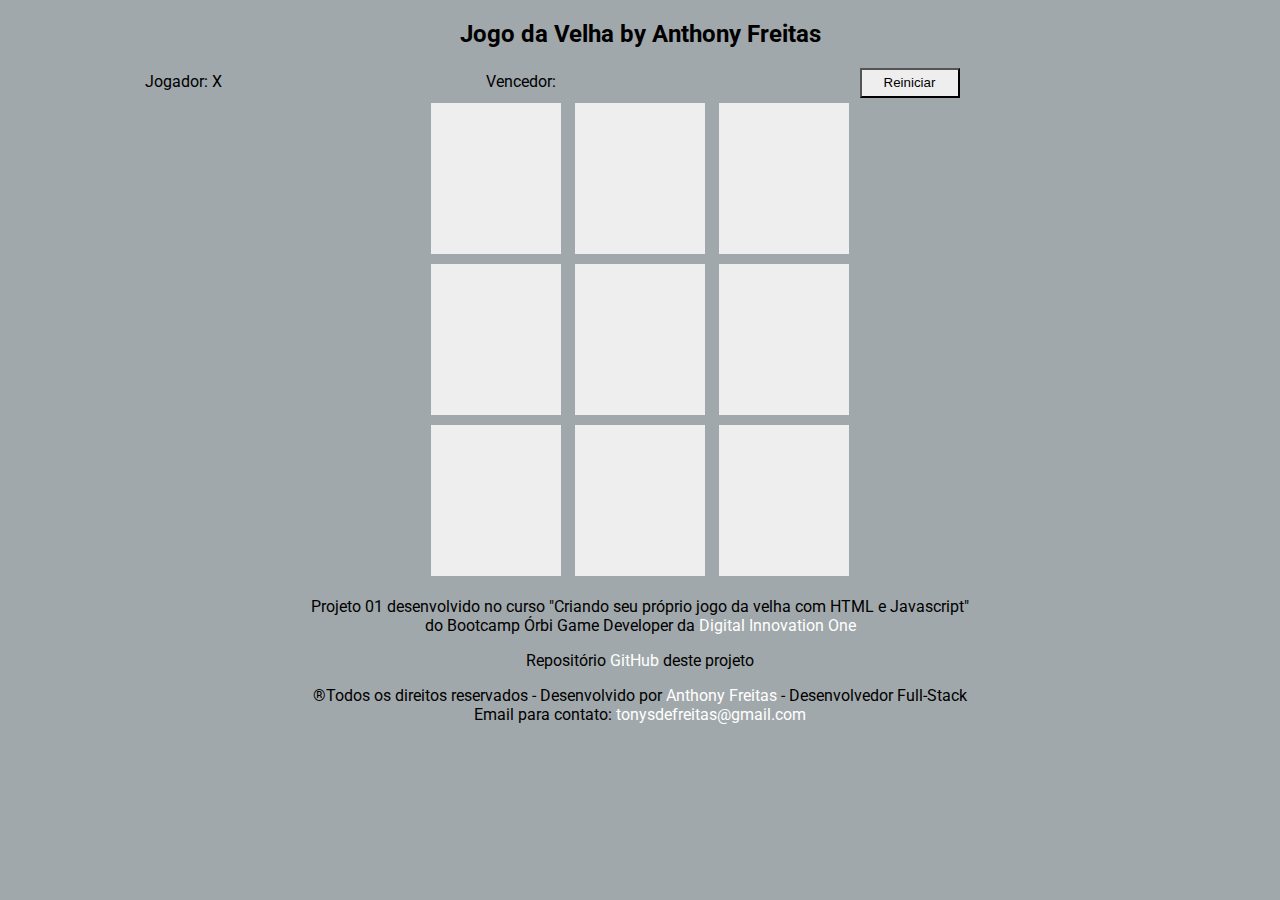
<file: Desafios de Projeto/01_JogoDaVelha/index.html>
<!DOCTYPE html>
<html lang="pt-br">
<head>
    <meta charset="UTF-8">
    <title>Jogo da Velha</title>

    <link rel="stylesheet" href="./assets/css/style.css">

</head>
<body>

    <h2>Jogo da Velha by Anthony Freitas</h2>
	<span class="gamer">
        <label>&nbsp&nbsp&nbsp&nbsp&nbsp&nbspJogador: </label><label id="gamer-selected"></label>
		
	<span class="winner">	
		<label>&nbsp&nbsp&nbsp&nbsp&nbsp&nbsp&nbsp&nbsp&nbsp&nbsp&nbsp&nbsp&nbsp&nbsp&nbsp&nbsp&nbsp&nbsp&nbsp&nbspVencedor: </label><label id="winner-selected"></label></div>
		<button onclick="restart()">Reiniciar</button>
	</div>

    <div>
        <div id="1" class="square" onclick="chooseSquare(this.id)">-</div>
        <div id="2" class="square" onclick="chooseSquare(this.id)">-</div>
        <div id="3" class="square" onclick="chooseSquare(this.id)">-</div>
    </div>

    <div>
        <div id="4" class="square" onclick="chooseSquare(this.id)">-</div>
        <div id="5" class="square" onclick="chooseSquare(this.id)">-</div>
        <div id="6" class="square" onclick="chooseSquare(this.id)">-</div>
    </div>

    <div>
        <div id="7" class="square" onclick="chooseSquare(this.id)">-</div>
        <div id="8" class="square" onclick="chooseSquare(this.id)">-</div>
        <div id="9" class="square" onclick="chooseSquare(this.id)">-</div>
    </div>
</body>

<script src="./assets/js/JogoDaVelha.js"></script>

<footer>
        <p>Projeto 01 desenvolvido no curso "Criando seu próprio jogo da velha com HTML e Javascript"<br>do Bootcamp Órbi Game Developer da <a href="https://digitalinnovation.one/" target="_blank" rel="noopener noreferrer">Digital Innovation One</a></p>
        <p>Repositório <a href="https://github.com/sammyfreitas/DIO_Orbi_WebGamesDev" target="_blank" rel="noopener noreferrer">GitHub</a> deste projeto</p>
        <p>&#174Todos os direitos reservados - Desenvolvido por <a href="https://sammyfreitas.github.io/portfolioSite/" target="_blank">Anthony Freitas</a> - Desenvolvedor Full-Stack
		<br>Email para contato: <a href="mailto:tonysdefreitas@gmail.com?subject=Fale Conosco ">tonysdefreitas@gmail.com</a>
</footer>
</html>
</file>
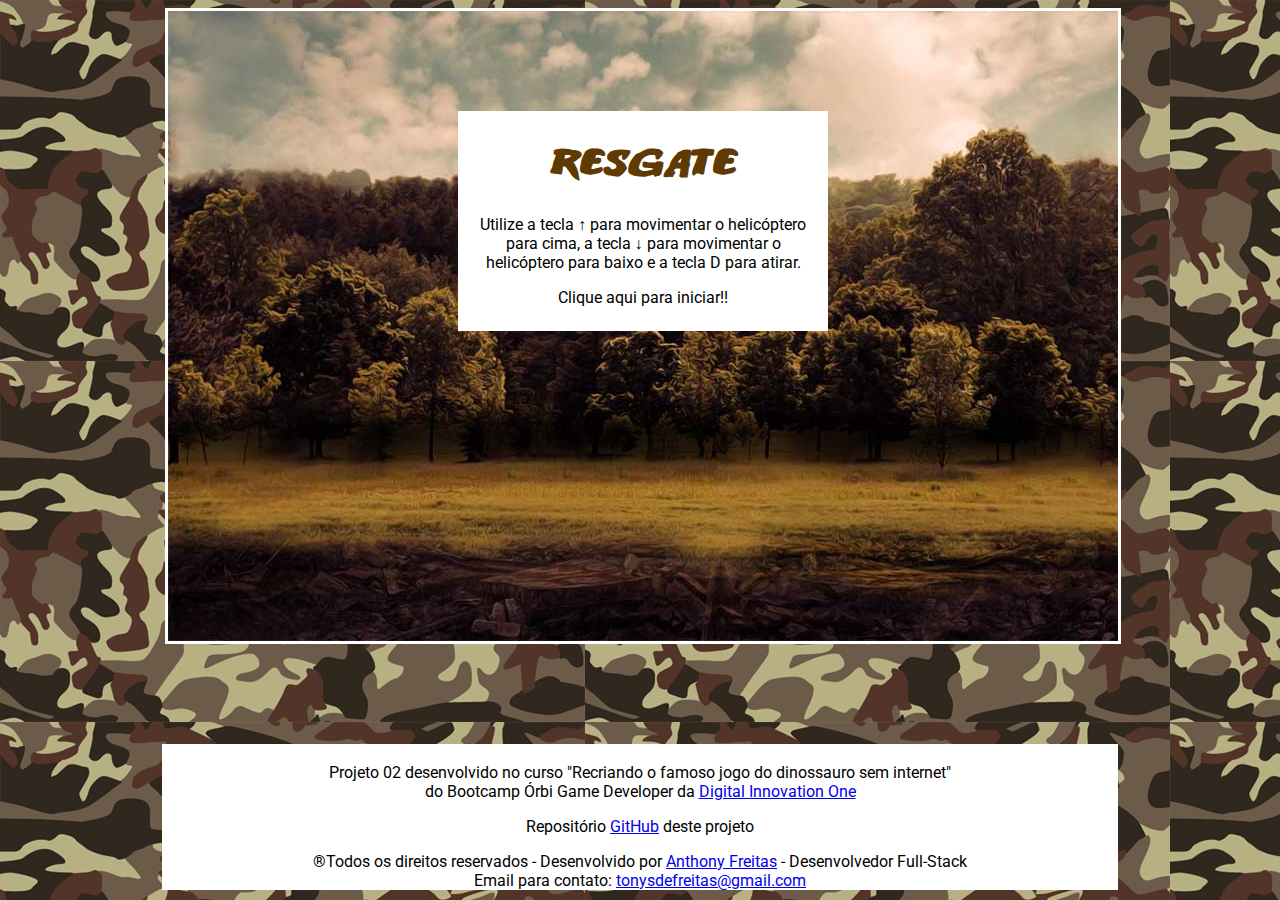
<file: Desafios de Projeto/02_PrimeiroJogoDeNaves/index.html>
<!DOCTYPE html>
<html lang="pt-br">
<head>
    <meta charset="UTF-8">
    <title>Game de Resgate</title>

    <link href="./src/styles/main.css" rel="stylesheet" type="text/css">
</head>
<body>
    <div id="container">
        <div id="fundoGame">
            <div id="inicio" onclick="start()">
                <h1> Resgate </h1>
                <p>Utilize a tecla ↑ para movimentar o helicóptero para cima, a tecla ↓ para movimentar o helicóptero para baixo e a tecla D para atirar.</p>
                <p> Clique aqui para iniciar!! </p>
            </div>
        </div>
    </div>

    <!-- Sons do jogo ! -->
    <audio src="./src/assets/audios/som.mp3" preload="auto" id="somDisparo"></audio>
    <audio src="./src/assets/audios/explosao.mp3" preload="auto" id="somExplosao"></audio>
    <audio src="./src/assets/audios/musica_fundo.mp3" preload="auto" id="musica"></audio>
    <audio src="./src/assets/audios/gameover.mp3" preload="auto" id="somGameover"></audio>
    <audio src="./src/assets/audios/perdido.mp3" preload="auto" id="somPerdido"></audio>	
    <audio src="./src/assets/audios/resgate.mp3" preload="auto" id="somResgate"></audio>

    <script type="text/javascript" src="./src/js/jquery-1.11.1.min.js"></script>
    <script type="text/javascript" src="./src/scripts/main.js"></script>
    <script type="text/javascript" src="./src/js/jquery-collision.min.js"></script>
</body>
<footer>
        <p>Projeto 02 desenvolvido no curso "Recriando o famoso jogo do dinossauro sem internet"<br>do Bootcamp Órbi Game Developer da <a href="https://digitalinnovation.one/" target="_blank" rel="noopener noreferrer">Digital Innovation One</a></p>
        <p>Repositório <a href="https://github.com/sammyfreitas/DIO_Orbi_WebGamesDev" target="_blank" rel="noopener noreferrer">GitHub</a> deste projeto</p>
        <p>&#174Todos os direitos reservados - Desenvolvido por <a href="https://sammyfreitas.github.io/portfolioSite/" target="_blank">Anthony Freitas</a> - Desenvolvedor Full-Stack<br>Email para contato: <a href="mailto:tonysdefreitas@gmail.com?subject=Fale Conosco ">tonysdefreitas@gmail.com</a>
</footer>
</html>
</file>
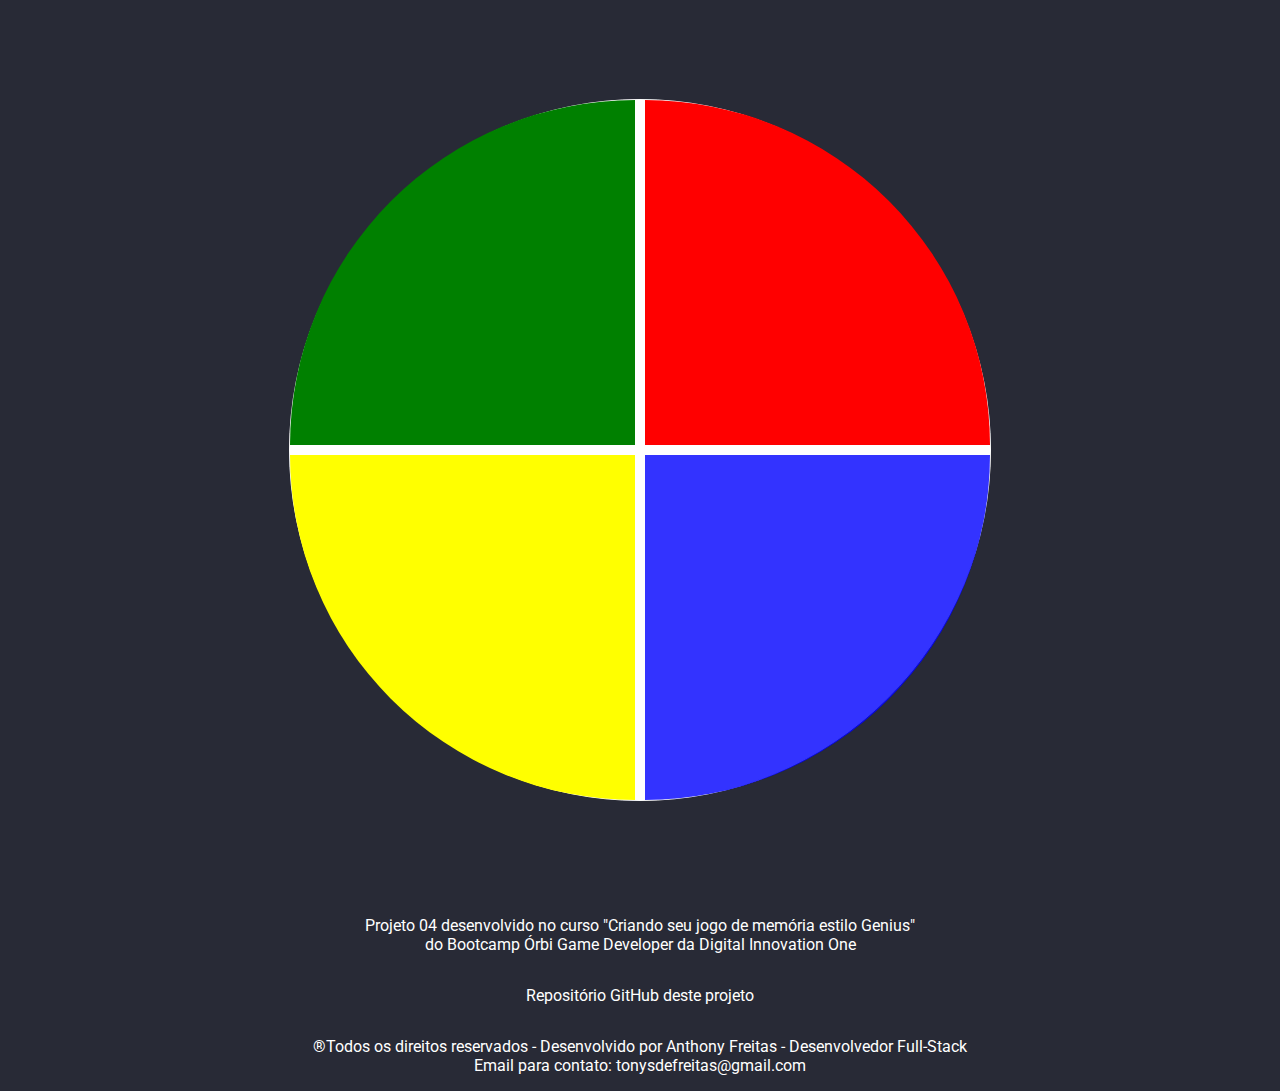
<file: Desafios de Projeto/04_Genius/index.html>
<!DOCTYPE html>
<html lang="pt-br">
<head>
    <meta charset="UTF-8">
    <title>Jogo Memória - Genius</title>

    <link rel="stylesheet" href="./src/styles/style.css">
</head>
<body>
    <div class="main-game">
        <div class="genius">
            <div class="blue"></div>
            <div class="yellow"></div>
            <div class="red"></div>
            <div class="green"></div>
        </div>
    </div>

    <script type="text/javascript" src="./src/scripts/script.js"></script>

        <footer>
        <p>Projeto 04 desenvolvido no curso "Criando seu jogo de memória estilo Genius"<br>do Bootcamp Órbi Game Developer da <a href="https://digitalinnovation.one/" target="_blank" rel="noopener noreferrer">Digital Innovation One</a></p>
        <p>Repositório <a href="https://github.com/sammyfreitas/DIO_Orbi_WebGamesDev" target="_blank" rel="noopener noreferrer">GitHub</a> deste projeto</p>
        <p>&#174Todos os direitos reservados - Desenvolvido por <a href="https://sammyfreitas.github.io/portfolioSite/" target="_blank">Anthony Freitas</a> - Desenvolvedor Full-Stack<br>Email para contato: <a href="mailto:tonysdefreitas@gmail.com?subject=Fale Conosco ">tonysdefreitas@gmail.com</a>
	</footer>
</body>
</html>
</file>
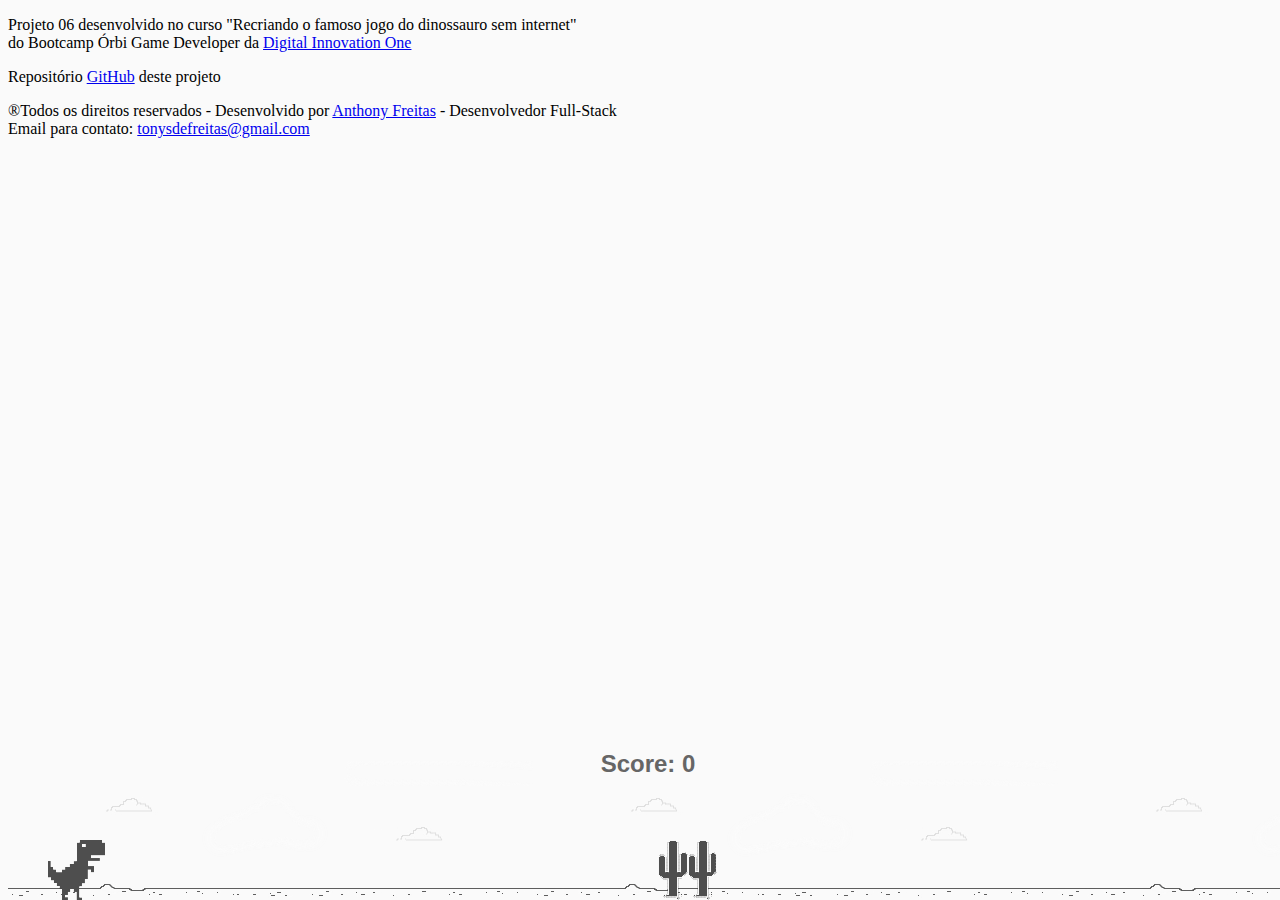
<file: Desafios de Projeto/06_Dinossauro/index.html>
<!DOCTYPE html>
<html lang="pt-br">
<head>
  <meta charset="UTF-8">
  <title>Dio Dino Game - by Anthony Freitas</title>
  <link rel="stylesheet" href="style.css"></link>
  <script src="script.js" charset="UTF-8" defer></script>
</head>
<body>
  <div class="background">
    <div class="dino"></div>
    <h1 class="game-over">Game Over</h1>
    <h2 class="score">Score:</h2>
  </div>
</body>
<footer>
        <p>Projeto 06 desenvolvido no curso "Recriando o famoso jogo do dinossauro sem internet"<br>do Bootcamp Órbi Game Developer da <a href="https://digitalinnovation.one/" target="_blank" rel="noopener noreferrer">Digital Innovation One</a></p>
        <p>Repositório <a href="https://github.com/sammyfreitas/DIO_Orbi_WebGamesDev" target="_blank" rel="noopener noreferrer">GitHub</a> deste projeto</p>
        <p>&#174Todos os direitos reservados - Desenvolvido por <a href="https://sammyfreitas.github.io/portfolioSite/" target="_blank">Anthony Freitas</a> - Desenvolvedor Full-Stack<br>Email para contato: <a href="mailto:tonysdefreitas@gmail.com?subject=Fale Conosco ">tonysdefreitas@gmail.com</a>
</footer>
</html>
</file>
<file: Desafios de Projeto/01_JogoDaVelha/assets/css/style.css>
@import url('https://fonts.googleapis.com/css2?family=Roboto:ital,wght@0,100;0,300;0,400;0,500;0,700;0,900;1,100;1,300;1,400;1,500;1,700;1,900&display=swap');

body {
    text-align: center;
    font-family: 'Roboto';
    background-color: #a1a8ab;
}

.square {
    text-align: center;
    width: 50px;
    background: #eee;
    display: inline-block;
    padding: 40px;
    font-size: 60px;
    margin: 5px;
    cursor: pointer;
    color: #eee;
}

.gamer{
	margin-top: 0 auto;
    font-size: 16px;
	margin-left: -200px;
}
 
.winner {
	margin-top: 0 auto;
    font-size: 16px;
	margin-left: 180px;
	color: "blue";
}

button {
    margin-top: 0 auto;
	margin-left: 300px;
    width: 100px;
    height: 30px;
    background: #eee;
    cursor: pointer;
}

.footer {
    display: flex;
    flex-direction: column;
    align-items: center;
	text-align: center;
    color: #FFF;
    margin-top: 40px;
}
/*
.footer {
    position: fixed;
    left: 0;
    bottom: 0;
    width: 100%;
    background-color: D6EAD4;
    color: green;
    text-align: center;
    font-style: oblique;
}*/

footer a {
    text-decoration: none;
    color: #FFF;
}
</file>
<file: Desafios de Projeto/02_PrimeiroJogoDeNaves/src/styles/main.css>
@import url('https://fonts.googleapis.com/css2?family=Roboto:ital,wght@0,100;0,300;0,400;0,500;0,700;0,900;1,100;1,300;1,400;1,500;1,700;1,900&display=swap');

@font-face {
	font-family: Titulo;
	src: url(../assets/fontes/ANODETONOONE.TTF);
}

h1 {
	font-family: Titulo;
	font-size: 40px;
	color: #603A03;
}

body {
	background-image: url(../assets/images/fundo.jpg);
}

#container{
	width: 950px;
	height: auto;
	position: relative;
	margin-left: auto;
	margin-right: auto;
}


#fundoGame {
	width: 950px;
	height: 630px;
	background-image: url(../assets/images/fundo_game.jpg);
	border-color: #FFF;
	border-style: solid;
}

#jogador {
	width: 256px;
	height: 66px;
	position: absolute;
	left: 8px;
	top: 179px;
    background-image: url(../assets/images/apache.png);
}

#inimigo1 {
	width: 256px;
	height: 66px;
	position: absolute;
	left: 689px;
	top: 253px;
	background-image:url(../assets/images/inimigo1.png);
	
}

#inimigo2 {
	width: 165px;
	height: 70px;
	position: absolute;
	left: 775px;
	top: 447px;
	background-image: url(../assets/images/inimigo2.png);
}

#amigo {
	width: 44px;
	height: 51px;
	position: absolute;
	left: 10px;
	top: 464px;
	background-image:url(../assets/images/amigo.png);
}

#inicio {
	width: 350px;
	height: 200px;
	background-color: #FFF;
 	margin-left: auto;
    margin-right: auto;
 	margin-top: 100px;
	text-align: center;
	padding: 10px;
	font-family: 'Roboto';
}

.anima1 {
	background-image: url(../assets/images/helicoptero.png);
	animation: play .5s steps(2) infinite;

    -webkit-animation: play .5s steps(2) infinite;
    -moz-animation: play .5s steps(2) infinite;
    -ms-animation: play .5s steps(2) infinite;
    -o-animation: play .5s steps(2) infinite;
}

.anima2 {
	background-image: url(../assets/images/inimigo1.png);
	animation: play .5s steps(2) infinite;
	
	-webkit-animation: play .5s steps(2) infinite;
	-moz-animation: play .5s steps(2) infinite;
	-ms-animation: play .5s steps(2) infinite;
	-o-animation: play .5s steps(2) infinite; 
}

@keyframes play {
	from {background-position: 0px;}
	to {background-position: -512px;}
}

@-webkit-keyframes play {
   from { background-position: 0px; }
   to { background-position: -512px; }
}

@-moz-keyframes play {
   from { background-position: 0px; }
   to { background-position: -512px; }
}

@-ms-keyframes play {
   from { background-position: 0px; }
   to { background-position: -512px; }
}

@-o-keyframes play {
   from { background-position: 0px; }
   to { background-position: -512px; }
}

.anima3 {
	background-image: url(../assets/images/amigo.png);
    animation: play2 .9s steps(12) infinite;
    
	-webkit-animation: play2 .9s steps(12) infinite;
    -moz-animation: play2 .9s steps(12) infinite;
    -ms-animation: play2 .9s steps(12) infinite;
    -o-animation: play2 .9s steps(12) infinite;
}

@keyframes play2 {
	from {background-position: 0px;}
	to {background-position: -528px;}
}

@-webkit-keyframes play2 {
   from { background-position: 0px; }
   to { background-position: -528px; }
}

@-moz-keyframes play2 {
   from { background-position: 0px; }
   to { background-position: -528px; }
}

@-ms-keyframes play2 {
   from { background-position: 0px; }
   to { background-position: -528px; }
}

@-o-keyframes play2 {
   from { background-position: 0px; }
   to { background-position: -528px; }
}

#disparo {
	width: 50px;
	height: 8px;
	position: absolute;
	background-image: url(../assets/images/disparo.png);
}

#explosao1 {
	width: 15px;
	height: 87px;
	position: absolute;
}

#explosao2 {
	width: 15px;
	height: 87px;
	position: absolute;	
}

#explosao3 {
	width: 44px;
	height: 51px;
	position: absolute;
}

.anima4 {
	width: 44px;
	height: 51px;
	background-image: url(../assets/images/amigo_morte.png);
	animation: play3 .5s steps(7) infinite;

	-webkit-animation: play3 .5s steps(7) infinite;
    -moz-animation: play3 .5s steps(7) infinite;
    -ms-animation: play3 .5s steps(7) infinite;
    -o-animation: play3 .5s steps(7) infinite;
}

@keyframes play3 {
	from {background-position: 0px;}
	to {background-position: -308px;}
}

@-webkit-keyframes play3 {
   from { background-position: 0px; }
	to { background-position: -308px; }
}

@-moz-keyframes play3 {
   from { background-position: 0px; }
	to { background-position: -308px; }
}

@-ms-keyframes play3 {
   from { background-position: 0px; }
	to { background-position: -308px; }
}

@-o-keyframes play3 {
   from { background-position: 0px; }
   to { background-position: -308px; }
}

#placar {
	width: 450px;
	height: 50px;
	position: absolute;
	left: 5px;
	top: 590px;
}

h2 {
	font-family: Titulo;
	font-size: 20px;
	color: #FFF;
}

#energia {
	width: 140px;
	height: 38px;
	position: absolute;
	left: 750px;
	top: 7px;	
}

h3 {
	font-family: Titulo;
	font-size: 20px;
	color: #603A03;
}

#fim {
	width: 350px;
	height: 200px;
	background-color: #FFF;
 	margin-left: auto;
    margin-right: auto;
 	margin-top: 100px;
	text-align: center;
	padding: 10px;
	font-family: 'Roboto';
}

footer {
	background-color: #FFF;
	text-align: center;
	margin-top: 100px;
	border-color: #FFF;
	border-style: solid;
	width: 950px;
	height: 140px;
 	margin-left: auto;
	margin-right: auto;
	font-family: 'Roboto';
}
</file>
<file: Desafios de Projeto/04_Genius/src/styles/style.css>
@import url('https://fonts.googleapis.com/css2?family=Roboto:ital,wght@0,100;0,300;0,400;0,500;0,700;0,900;1,100;1,300;1,400;1,500;1,700;1,900&display=swap');

body {
    margin: 0;
    background-color: #282a36;
}

.main-game {
    height: 100vh;
    width: 100vw;
    display: flex;
    justify-content: center;
    align-items: center;
}

.genius {
    display: grid;
    grid-template-areas: 'verde vermelho' 'amarelo azul';
    grid-gap: 10px;
    border: 1px solid #ffffff;
    background-color: #ffffff;
    border-radius: 100%;
    width: 700px;
    height: 700px;
}

.blue {
    grid-area: azul;
    background-color: blue;
    border-bottom-right-radius: 100%;
}

.red {
    grid-area: vermelho;
    background-color: red;
    border-top-right-radius: 100%;
}

.yellow {
    grid-area: amarelo;
    background-color: yellow;
    border-bottom-left-radius: 100%;
}

.green {
    grid-area: verde;
    background-color: green;
    border-top-left-radius: 100%;
}

.selected {
    opacity: 0.8;
}

footer {
    display: flex;
    flex-direction: column;
    align-items: center;
	text-align: center;
    color: #FFF;
    font-family: 'Roboto';
}

footer a {
    text-decoration: none;
    color: #FFF;
}
</file>
<file: Desafios de Projeto/06_Dinossauro/style.css>
body {
  background: #fafafa;
}

.dino {
  position: absolute;
  bottom: 0;
  margin-left: 40px;
  background-image: url('./img/dino.png');
  width: 60px;
  height: 60px;
  transition: .0.5s ease all
}

.cactus {
  position: absolute;
  width: 60px;
  height: 60px;
  bottom: 0;
  background-image: url('./img/cactus.png');
}

.game-over {
  text-align: center;
  color: #666;
  margin: 50px 0;
  font-family: arial;
}

.score {
  text-align: center;
  color: #666;
  margin: 50px 0;
  font-family: arial;
}

@keyframes slideright {
  from {
      background-position: 70000%;
  }
  to {
      background-position: 0%;
  }
}

.background {
  position: absolute;
  bottom: 0px;
  background-image: url('img/background.png');
  background-repeat: repeat-x;
  animation: slideright 1000s infinite linear;
  -webkit-animation: slideright 1000s infinite linear;
  width: 100%;
  height: 200px;
}
</file>
